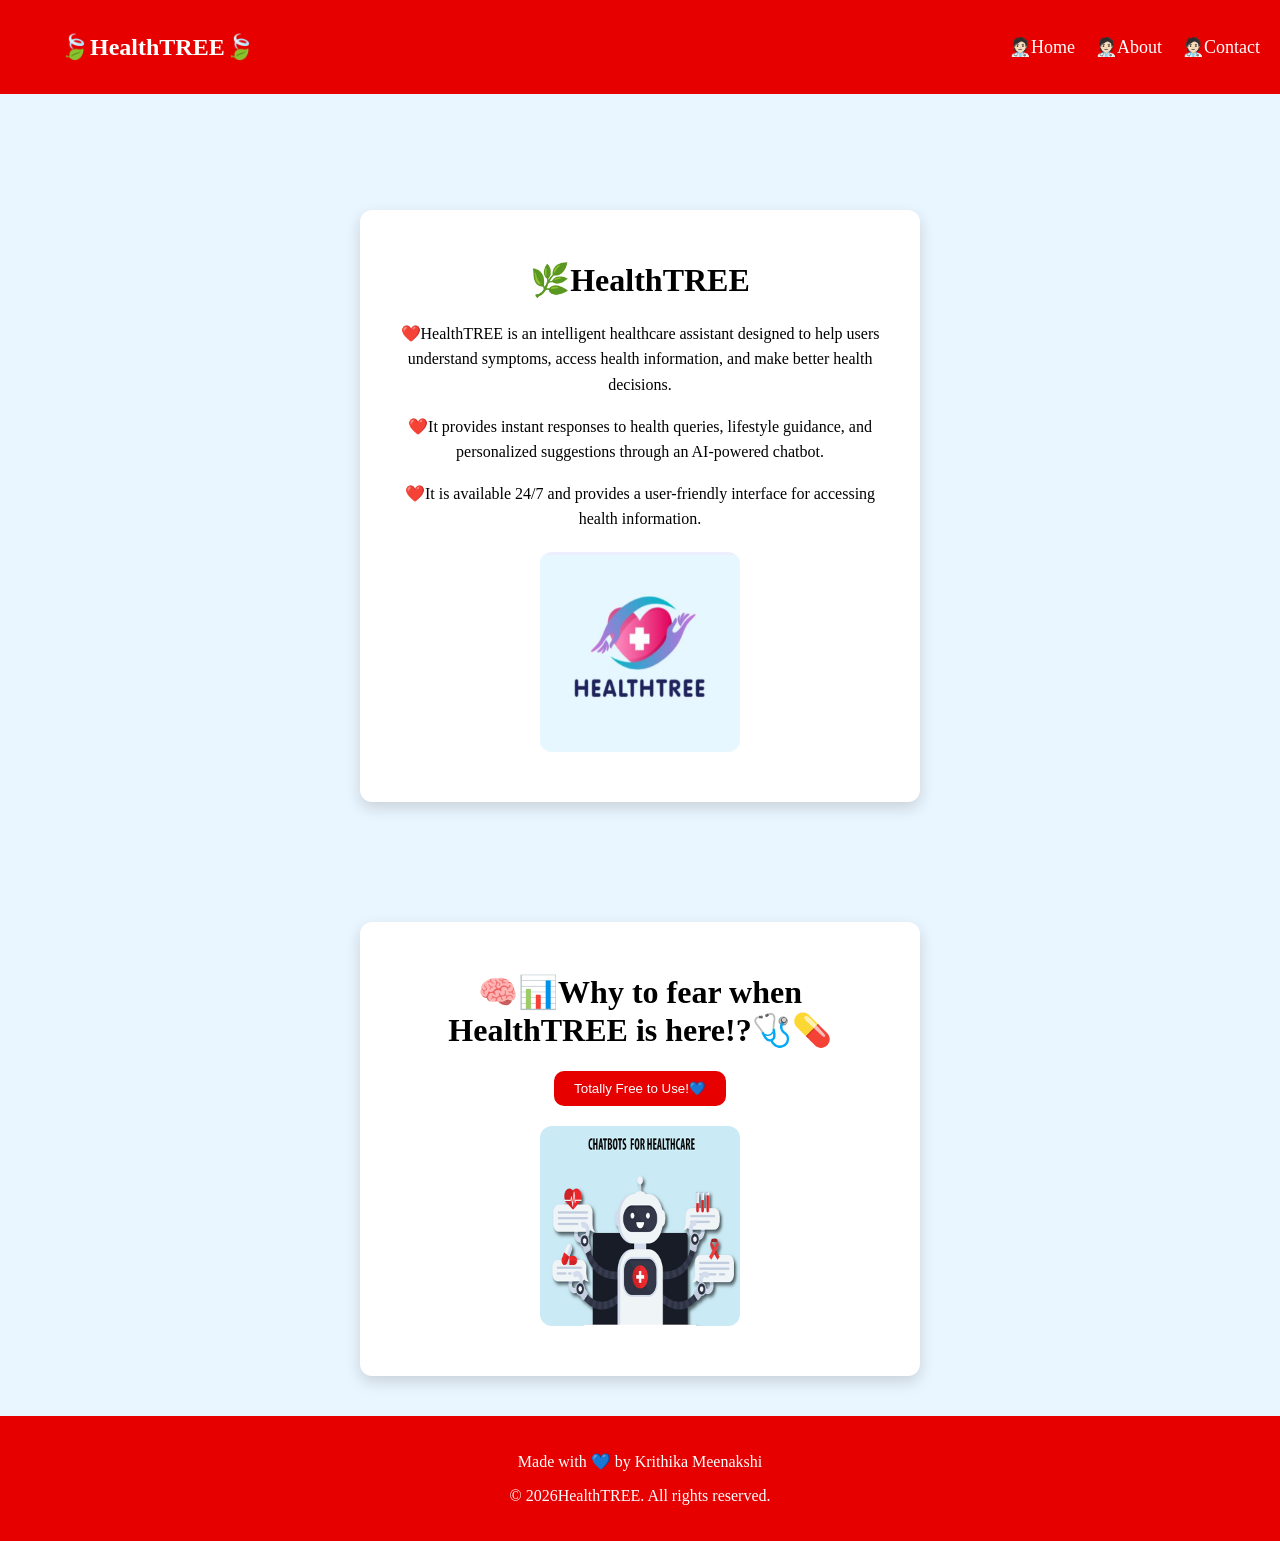
<file: index.html>
<!DOCTYPE html>
<html lang="en">
<head>
<link rel="stylesheet" href="1.css">
<title>🌿HealthTREE</title>
</head>

<body class="body">

<header class="navbar">
<div class="container nav-content">
<a href="#" class="logo">🍃HealthTREE🍃</a>

<nav>
<ul class="nav-links">
<li><a href="index.html">🧑🏻‍⚕️Home</a></li>
<li><a href="about.html">🧑🏻‍⚕️About</a></li>
<li><a href="contact.html">🧑🏻‍⚕️Contact</a></li>
</ul>
</nav>

</div>
</header>




<div class="big-card">

<h1>🌿HealthTREE</h1>

<p>
❤️HealthTREE is an intelligent healthcare assistant designed to help users understand symptoms,
access health information, and make better health decisions.
</p>

<p>
❤️It provides instant responses to health queries, lifestyle guidance,
and personalized suggestions through an AI-powered chatbot.
</p>
<p>❤️It is available 24/7 and provides a user-friendly interface for accessing health information.</p>

<img src="healthtree.png" alt="Healthtree Logo" class="logo-img">

</div>

<div class="big-card">
  <h1>🧠📊Why to fear when HealthTREE is here!?🩺💊</h1>
  <button class="button">Totally Free to Use!💙
</button>
  <img src="chat-bot....front-page image.jpg" alt="Healthtree Logo" class="logo-img">
</div>




<footer class="footer">
<div class="container">
<p>Made with 💙 by Krithika Meenakshi</p>
<p>&copy; 2026HealthTREE. All rights reserved.</p>



</div>
</footer>


<script>
  window.watsonAssistantChatOptions = {
    integrationID: "69481560-692c-47f5-a718-0ed5d34d2591", // The ID of this integration.
    region: "au-syd", // The region your integration is hosted in.
    serviceInstanceID: "c3ad61a8-6597-4be3-867e-fedeff9ae609", // The ID of your service instance.
    onLoad: async (instance) => { await instance.render(); }
  };
  setTimeout(function(){
    const t=document.createElement('script');
    t.src="https://web-chat.global.assistant.watson.appdomain.cloud/versions/" + (window.watsonAssistantChatOptions.clientVersion || 'latest') + "/WatsonAssistantChatEntry.js";
    document.head.appendChild(t);
  });
</script>

</body>

</html>
</file>
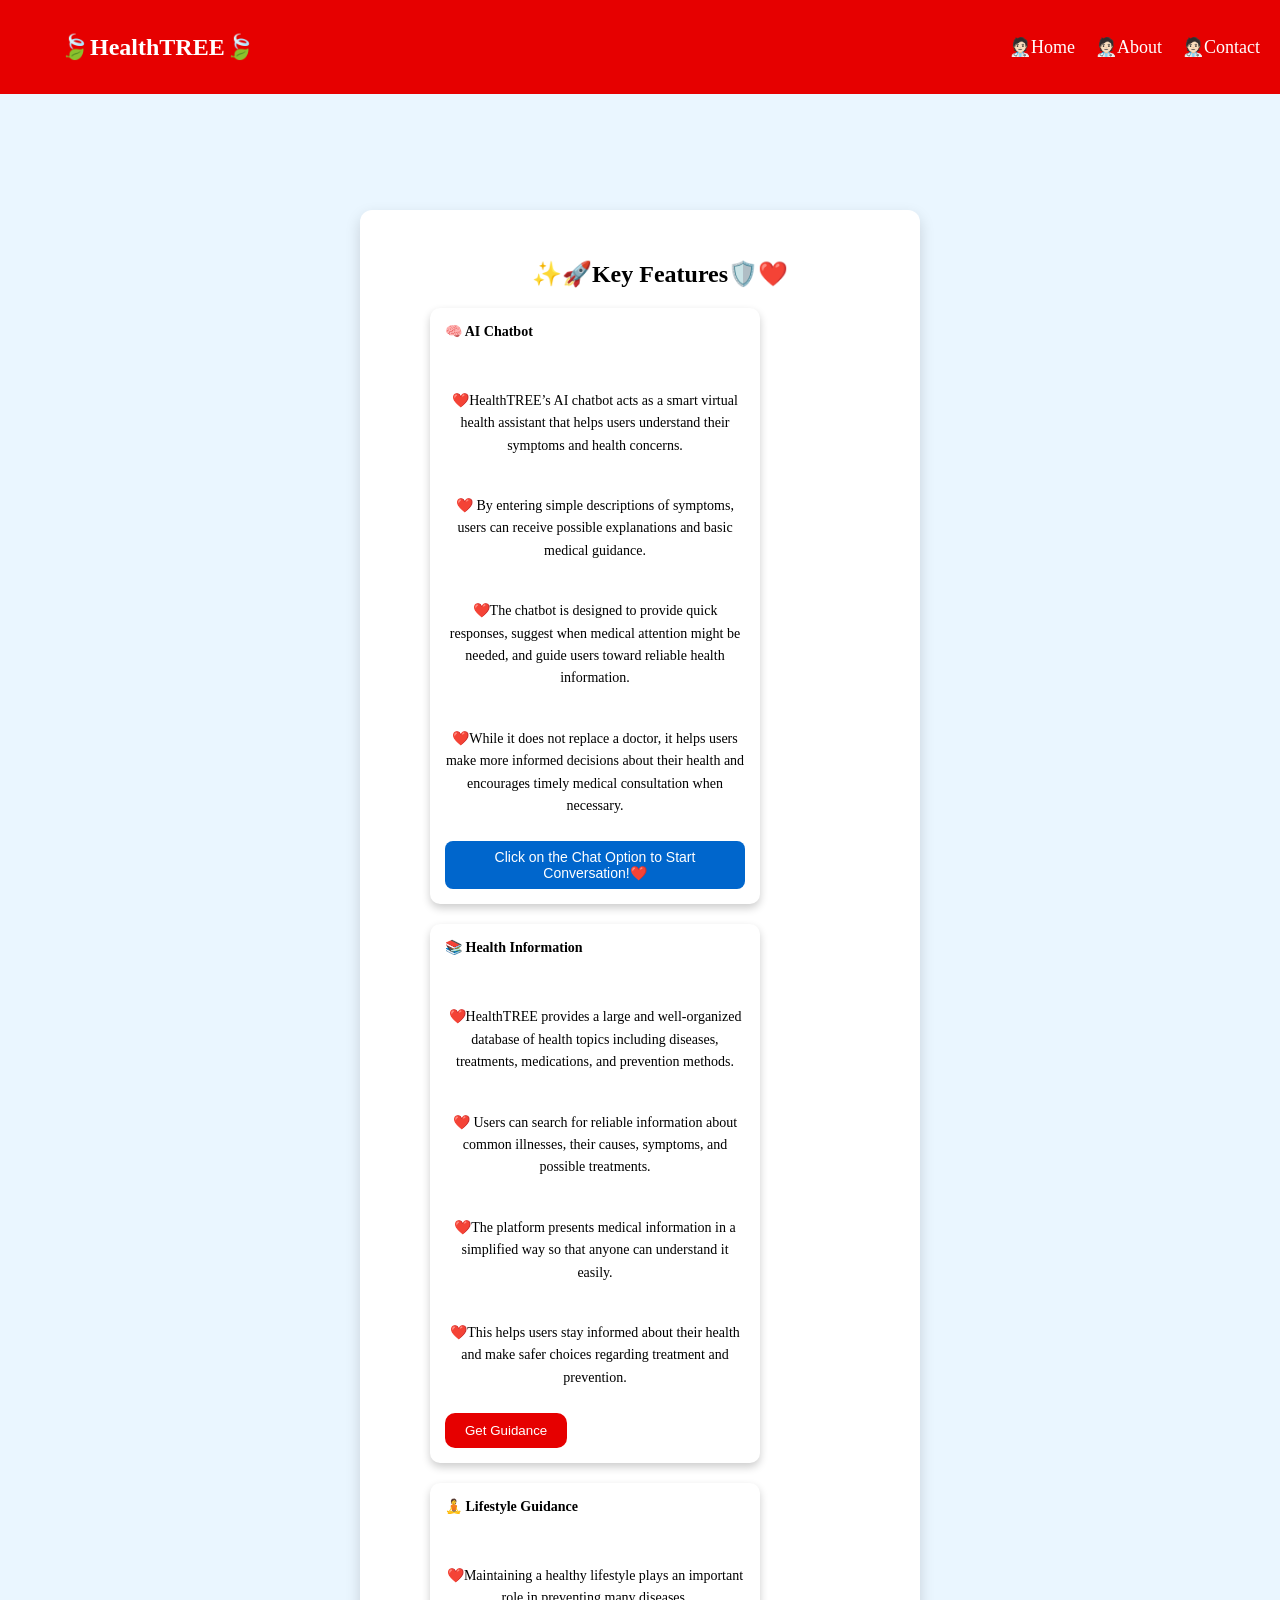
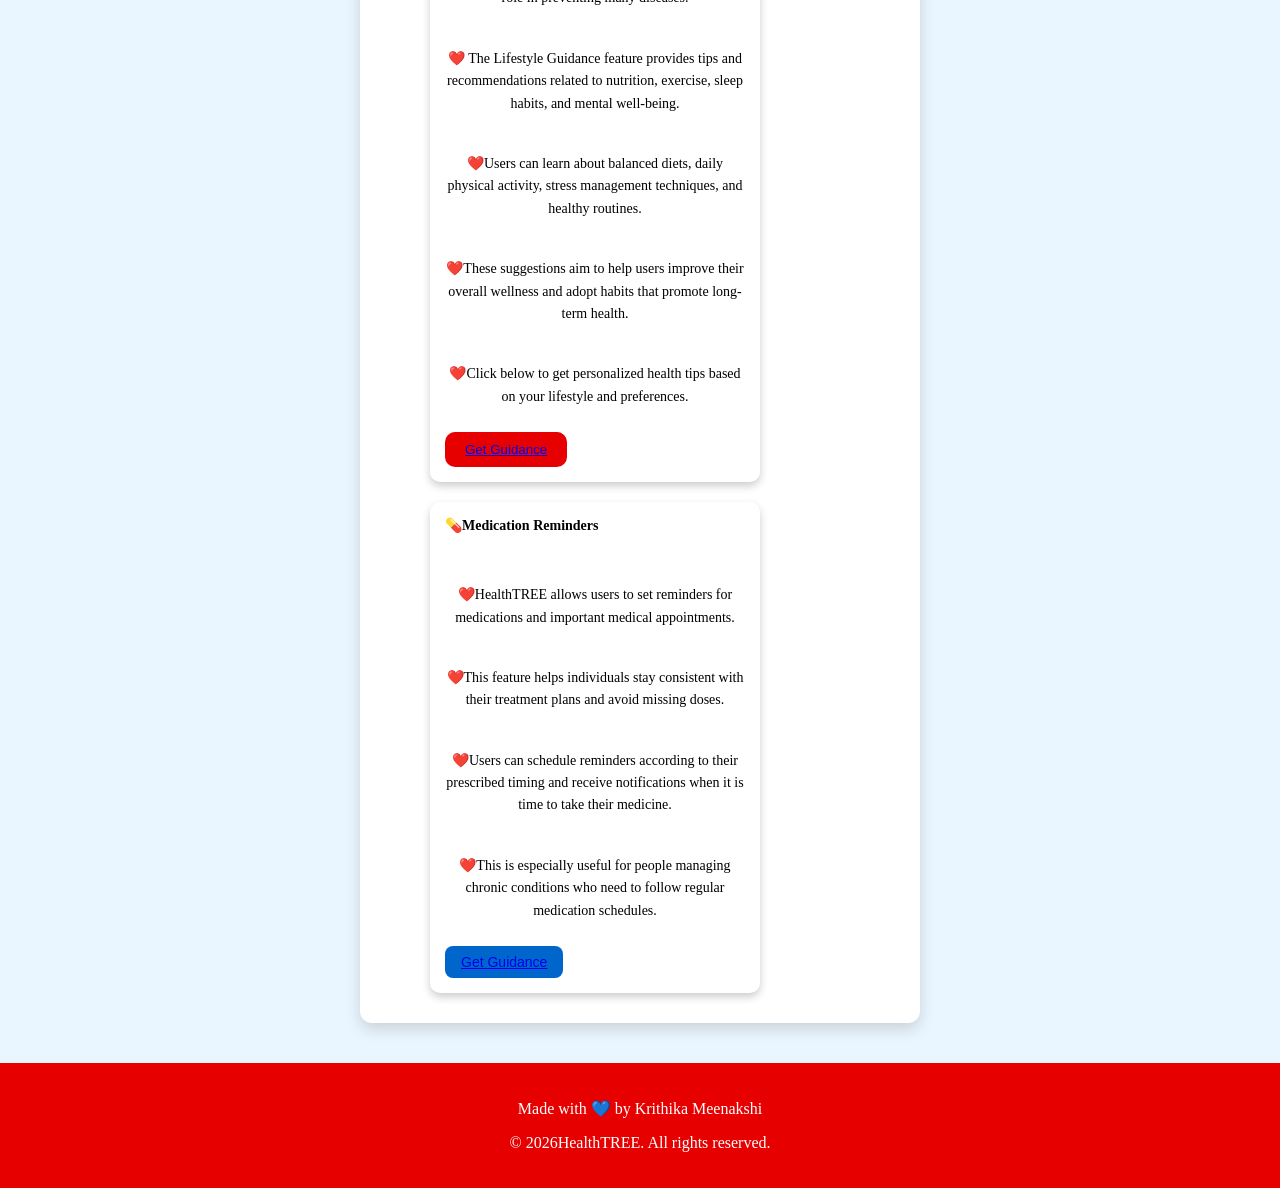
<file: about.html>
<!DOCTYPE html>
<html lang="en">
<head>
    <link rel="stylesheet" href="1.css">
    <title>🌿HealthTREE</title>
</head>
<body class="body">

<header class="navbar">
<div class="container nav-content">
<a href="#" class="logo">🍃HealthTREE🍃</a>

<nav>
<ul class="nav-links">
<li><a href="index.html">🧑🏻‍⚕️Home</a></li>
<li><a href="about.html">🧑🏻‍⚕️About</a></li>
<li><a href="contact.html">🧑🏻‍⚕️Contact</a></li>
</ul>
</nav>

</div>
</header>
<div class="big-card">
<h2 class="feature-title">✨🚀Key Features🛡️❤️</h2>


<div class="feature-container">

<div class="small-card">
    <strong>🧠 AI Chatbot</strong><br>

<p>❤️HealthTREE’s AI chatbot acts as a smart virtual health assistant that helps users understand their symptoms and health concerns.</p>
<p>❤️ By entering simple descriptions of symptoms, users can receive possible explanations and basic medical guidance.</p>
<p> ❤️The chatbot is designed to provide quick responses, suggest when medical attention might be needed, and guide users toward reliable health information.</p>
<p> ❤️While it does not replace a doctor, it helps users make more informed decisions about their health and encourages timely medical consultation when necessary.</p>
    <button class="guidance-button">Click on the Chat Option to Start Conversation!❤️</button>
</div>

<div class="small-card">
<strong>📚 Health Information</strong><br>


<p>❤️HealthTREE provides a large and well-organized database of health topics including diseases, treatments, medications, and prevention methods.</p>
<p>❤️ Users can search for reliable information about common illnesses, their causes, symptoms, and possible treatments.</p>
<p> ❤️The platform presents medical information in a simplified way so that anyone can understand it easily.</p>
<p> ❤️This helps users stay informed about their health and make safer choices regarding treatment and prevention.</p>
<button class="Get Guidance">Get Guidance</button>
</div>

<div class="small-card">
<strong>🧘 Lifestyle Guidance</strong><br>


<p>❤️Maintaining a healthy lifestyle plays an important role in preventing many diseases.</p>
<p>❤️ The Lifestyle Guidance feature provides tips and recommendations related to nutrition, exercise, sleep habits, and mental well-being.</p>
<p> ❤️Users can learn about balanced diets, daily physical activity, stress management techniques, and healthy routines.</p>
<p> ❤️These suggestions aim to help users improve their overall wellness and adopt habits that promote long-term health.</p>
<p>❤️Click below to get personalized health tips based on your lifestyle and preferences.</p>
<button class="Get Guidance"><a href= "https://fairbanks.indianapolis.iu.edu/doc/10-Tips-Healthy-Lifestyle.pdf?ref=zhach.news">Get Guidance</a></button>
</div>

<div class="small-card">
    <strong>💊Medication Reminders</strong><br>
    <p>❤️HealthTREE allows users to set reminders for medications and important medical appointments.</p>
    <p> ❤️This feature helps individuals stay consistent with their treatment plans and avoid missing doses.</p>
    <p> ❤️Users can schedule reminders according to their prescribed timing and receive notifications when it is time to take their medicine.</p>
    <p> ❤️This is especially useful for people managing chronic conditions who need to follow regular medication schedules.</p>
    <button class="guidance-button"><a href="https://www.mytherapyapp.com/">Get Guidance</a></button>
</div>

</div>

</div>

<footer class="footer">
<div class="container">
<p>Made with 💙 by Krithika Meenakshi</p>
<p>&copy; 2026HealthTREE. All rights reserved.</p>



</div>
</footer>


<script>
  window.watsonAssistantChatOptions = {
    integrationID: "69481560-692c-47f5-a718-0ed5d34d2591", // The ID of this integration.
    region: "au-syd", // The region your integration is hosted in.
    serviceInstanceID: "c3ad61a8-6597-4be3-867e-fedeff9ae609", // The ID of your service instance.
    onLoad: async (instance) => { await instance.render(); }
  };
  setTimeout(function(){
    const t=document.createElement('script');
    t.src="https://web-chat.global.assistant.watson.appdomain.cloud/versions/" + (window.watsonAssistantChatOptions.clientVersion || 'latest') + "/WatsonAssistantChatEntry.js";
    document.head.appendChild(t);
  });
</script>


</head>

</html>
</file>
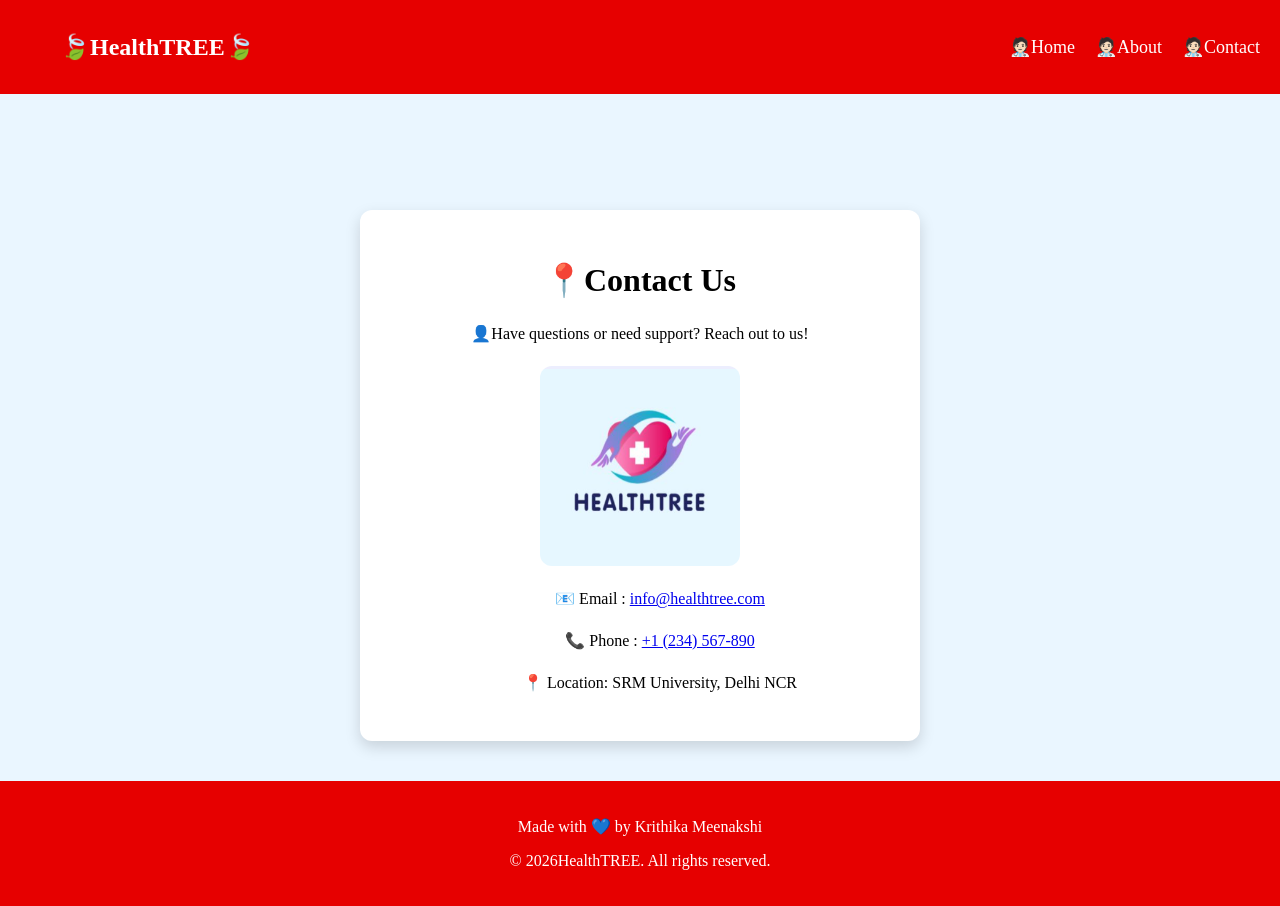
<file: contact.html>
<!DOCTYPE html>
<html lang="en">
<head>
<link rel="stylesheet" href="1.css">
<title>🌿HealthTREE</title>
</head>

<body class="body">

<header class="navbar">
<div class="container nav-content">
<a href="#" class="logo">🍃HealthTREE🍃</a>

<nav>
<ul class="nav-links">
<li><a href="index.html">🧑🏻‍⚕️Home</a></li>
<li><a href="about.html">🧑🏻‍⚕️About</a></li>
<li><a href="contact.html">🧑🏻‍⚕️Contact</a></li>
</ul>
</nav>

</div>
</header>


<div class="big-card">
    <div class="contact-info">
        <h1>📍Contact Us</h1>
        <p>👤Have questions or need support? Reach out to us!</p>
        <img src="healthtree.png" alt="Healthtree Logo" class="logo-img">
        <ul>
            <p>📧 Email : <a href="mailto:info@healthtree.com">info@healthtree.com</a></p>
            <p>📞 Phone : <a href="tel:+1234567890">+1 (234) 567-890</a></p>
            <p>📍 Location: SRM University, Delhi NCR</p>
        </ul>
    </div>
</div>

<footer class="footer">
<div class="container">
<p>Made with 💙 by Krithika Meenakshi</p>
<p>&copy; 2026HealthTREE. All rights reserved.</p>



</div>
</footer>


<script>
  window.watsonAssistantChatOptions = {
    integrationID: "69481560-692c-47f5-a718-0ed5d34d2591", // The ID of this integration.
    region: "au-syd", // The region your integration is hosted in.
    serviceInstanceID: "c3ad61a8-6597-4be3-867e-fedeff9ae609", // The ID of your service instance.
    onLoad: async (instance) => { await instance.render(); }
  };
  setTimeout(function(){
    const t=document.createElement('script');
    t.src="https://web-chat.global.assistant.watson.appdomain.cloud/versions/" + (window.watsonAssistantChatOptions.clientVersion || 'latest') + "/WatsonAssistantChatEntry.js";
    document.head.appendChild(t);
  });
</script>
</body>

</html>
</file>
<file: 1.css>
body{
    background-color: #eaf6ff;
    margin:0;
    padding-top:90px;
    font-family:Georgia, serif;
}




.navbar{
    background-color:#e60000;
    color:white;
    padding:20px;
    position:fixed;
    top:0;
    width:100%;
    z-index:1000;
}

.nav-content{
    display:flex;
    justify-content:space-between;
    align-items:center;
    max-width:1200px;
    margin:auto;
}

.logo{
    font-size:24px;
    font-weight:bold;
    color:white;
    text-decoration:none;
}

.nav-links{
    list-style:none;
    display:flex;
    gap:20px;
}

.nav-links a{
    color:white;
    text-decoration:none;
    font-size:18px;
}

.nav-links a:hover{
    text-decoration:underline;
}




.big-card{
    width:500px;
    margin:120px auto 40px auto;
    padding:30px;
    background:white;
    border-radius:12px;
    box-shadow:0 6px 15px rgba(0,0,0,0.15);
    text-align:center;
}

.big-card:hover{
    transform:translateY(-5px);
    transition:0.3s;
}

.big-card p{
    line-height:1.6;
}




img{
    width:200px;
    height:200px;
    margin:20px auto;
    display:block;
    border-radius:12px;
}


/* FEATURE TITLE */

.feature-title{
    margin-left:40px;
    font-size:24px;
}


/* FEATURE CARDS */

.feature-container{
    display:flex;
    flex-direction:column;
    gap:20px;
    margin-left:40px;
    margin-top:20px;
}

.features-card{
    width:650px;
    margin:40px auto;
    padding:25px;
    background:white;
    border-radius:12px;
    box-shadow:0 6px 15px rgba(0,0,0,0.15);
}

.features-card h2{
    text-align:center;
    margin-bottom:20px;
}

.features-card ul{
    padding-left:25px;
}

.features-card li{
    margin-bottom:15px;
    line-height:1.6;
}

.small-card{
    width:300px;
    padding:15px;
    background:white;
    border-radius:10px;
    box-shadow:0 4px 8px rgba(0,0,0,0.2);
    font-size:14px;
    display:flex;
    flex-direction:column;
    align-items:flex-start;
    gap:10px;
}

.small-card:hover{
    transform:translateY(-5px);
    transition:0.3s;
}


/* FOOTER */

.footer{
    background-color:hsl(0, 100%, 45%);
    color:white;
    text-align:center;
    padding:20px;
    margin-top:40px;
}

button{
    background-color: hsl(0, 100%, 45%);
    border-radius: 10px;
    color: white;
    padding: 10px 20px;
    border: none;
    justify-content: center;
    cursor: pointer;
}

.guidance-button{
    background-color: #0066cc;
    color: white;
    border-radius: 8px;
    padding: 8px 16px;
    border: none;
    font-size: 14px;
    cursor: pointer;
}

.guidance-button:hover{
    background-color: #005bb5;
}
</file>
